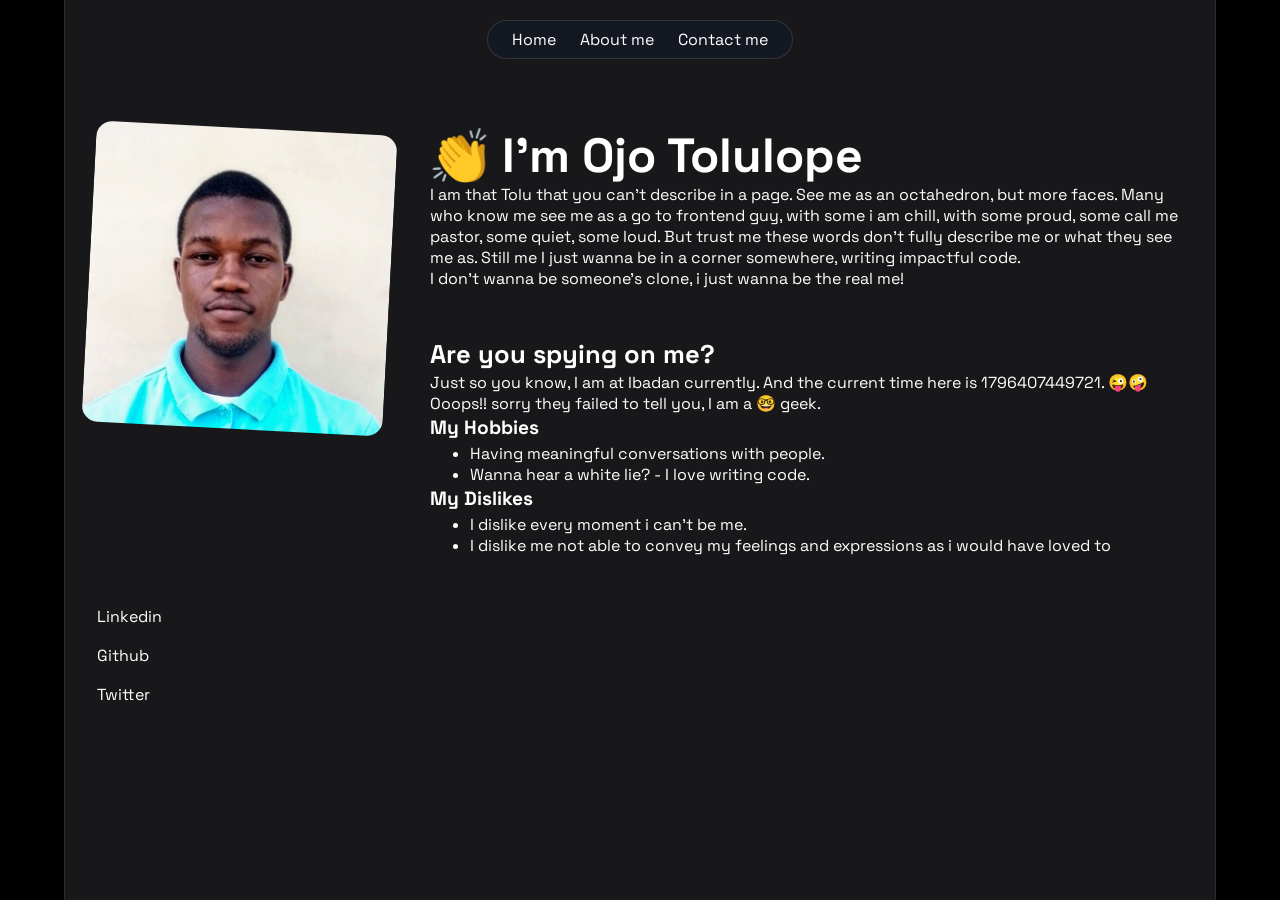
<file: index.html>
<!DOCTYPE html>
<html lang="en">
  <head>
    <meta charset="UTF-8" />
    <meta name="viewport" content="width=device-width, initial-scale=1.0" />
    <title>Profile Card</title>
    <script defer src="../scripts/header.js"></script>
    <script defer src="script.js"></script>
    <link rel="preconnect" href="https://fonts.googleapis.com" />
    <link rel="preconnect" href="https://fonts.gstatic.com" crossorigin />
    <!-- Preload  Fonts and styles-->
    <link rel="preload" href="../styles/header.css" as="style">
    <link rel="preload" href="style.css" as="style" />

    <link
      href="https://fonts.googleapis.com/css2?family=Space+Grotesk:wght@300..700&display=swap"
      rel="preload"
      as="font"
    />
    <link
      rel="preload"
      href="https://site-assets.fontawesome.com/releases/v6.4.2/css/all.css"
      as="font"
    />
    <link
      rel="preload"
      href="https://site-assets.fontawesome.com/releases/v6.4.2/css/sharp-solid.css"
      as="font"
    />
    <link
      rel="preload"
      href="https://site-assets.fontawesome.com/releases/v6.4.2/css/sharp-regular.css"
      as="font"
    />
    <link
      rel="preload"
      href="https://site-assets.fontawesome.com/releases/v6.4.2/css/sharp-light.css"
      as="font"
    />
    <!-- Need -->
    <link rel="stylesheet" href="../styles/header.css" />
    <link rel="stylesheet" href="style.css" />
    <link
      href="https://fonts.googleapis.com/css2?family=Space+Grotesk:wght@300..700&display=swap"
      rel="stylesheet"
    />
    <link
      rel="stylesheet"
      href="https://site-assets.fontawesome.com/releases/v6.4.2/css/all.css"
    />
    <link
      rel="stylesheet"
      href="https://site-assets.fontawesome.com/releases/v6.4.2/css/sharp-solid.css"
    />
    <link
      rel="stylesheet"
      href="https://site-assets.fontawesome.com/releases/v6.4.2/css/sharp-regular.css"
    />
    <link
      rel="stylesheet"
      href="https://site-assets.fontawesome.com/releases/v6.4.2/css/sharp-light.css"
    />
  </head>
  <body class="space-grotesk-regular">
    <header>
      <nav id="primary-navigation" class="glassy display-none">
        <ul class="">
          <li class="">
            <span class="">Navigation</span>
            <span id="close-nav" class=""
              ><i class="fa-solid fa-xmark"></i
            ></span>
          </li>
          <li class="">
            <a href="./index.html">Home</a>
          </li>
          <li class="">
            <a href="./pages/about-me.html">About me</a>
          </li>
          <li class="">
            <a href="./pages/contact-me.html">Contact me</a>
          </li>
        </ul>
      </nav>
      <button
        id="menu-button"
        class="menu-button glassy"
        aria-controls="primary-navigation"
        aria-expanded="false"
        aria-label="Open main menu"
      >
        Menu
        <span><i class="fa-solid fa-chevron-down"></i></span>
      </button>
    </header>
    <article data-testid="test-profile-card">
      <div class="img-container">
        <figure class="profile-avatar">
          <img
            data-testid="test-user-avatar"
            src="./images/author.jpg"
            alt="Tolu pics"
          />
        </figure>
      </div>
      <div class="profile-details">
        <h2 class="space-grotesk-bold heading-1">
          👏 I'm <span data-testid="test-user-name" class="">Ojo Tolulope</span>
        </h2>
        <p data-testid="test-user-bio" class="bio">
          I am that Tolu that you can't describe in a page. See me as an
          octahedron, but more faces. Many who know me see me as a go to
          frontend guy, with some i am chill, with some proud, some call me
          pastor, some quiet, some loud. But trust me these words don't fully
          describe me or what they see me as. Still me I just wanna be in a
          corner somewhere, writing impactful code.
          <br />
          I don't wanna be someone's clone, i just wanna be the real me!
        </p>
      </div>
      <div class="profile-peeking">
        <h3 class="space-grotesk-bold heading-2">Are you spying on me?</h3>
        <p class="">
          Just so you know, I am at Ibadan currently. And the current time here
          is <span data-testid="test-user-time" class="current-time"></span>.
          😜🤪Ooops!! sorry they failed to tell you, I am a 🤓 geek.
        </p>
        <section>
          <h4 class="space-grotesk-bold heading-3">My Hobbies</h4>
          <ul data-testid="test-user-hobbies">
            <li>Having meaningful conversations with people.</li>
            <li>Wanna hear a white lie? - I love writing code.</li>
          </ul>
        </section>
        <section>
          <h4 class="space-grotesk-bold heading-3">My Dislikes</h4>
          <ul data-testid="test-user-dislikes">
            <li>I dislike every moment i can't be me.</li>
            <li>
              I dislike me not able to convey my feelings and expressions as i
              would have loved to
            </li>
          </ul>
        </section>
      </div>
      <div data-testid="test-user-social-links" class="social-links">
        <a
          href="https://www.linkedin.com/in/tolulope-ojo-893992276/"
          data-testid="test-user-social-linkedin"
          target="_blank"
          rel="noopener noreferrer"
          ><i class="fa-brands fa-linkedin"></i> <span>Linkedin</span></a
        >
        <a
          href="https://github.com/tolu1123"
          data-testid="test-user-social-github"
          target="_blank"
          rel="noopener noreferrer"
          ><i class="fa-brands fa-github"></i><span>Github</span></a
        >
        <a
          href="https://twitter.com/TolulopeOj25138"
          data-testid="test-user-social-twitter"
          target="_blank"
          rel="noopener noreferrer"
          ><i class="fa-brands fa-square-x-twitter"></i> <span>Twitter</span></a
        >
      </div>
    </article>
  </body>
</html>
</file>
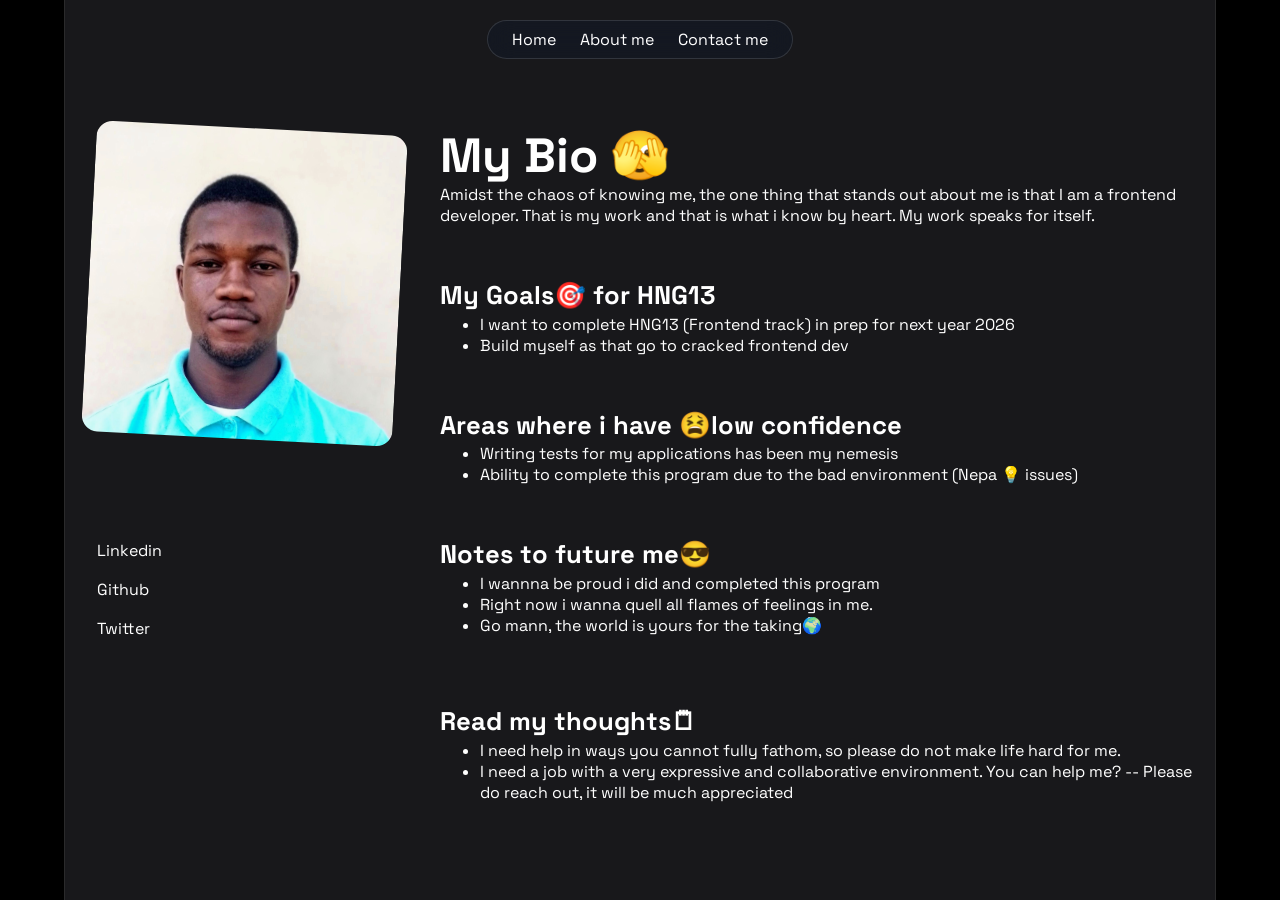
<file: pages/about-me.html>
<!DOCTYPE html>
<html lang="en">
  <head>
    <meta charset="UTF-8" />
    <meta name="viewport" content="width=device-width, initial-scale=1.0" />
    <title>About Tolu Ojo</title>
    <script defer src="../scripts/header.js"></script>
    <link rel="preconnect" href="https://fonts.googleapis.com" />
    <link rel="preconnect" href="https://fonts.gstatic.com" crossorigin />
    <!-- Preload  Fonts and styles-->
    <link rel="preload" href="../styles/header.css" as="style">
    <link rel="preload" href="../styles/about-me.css" as="style" />

    <link
      href="https://fonts.googleapis.com/css2?family=Space+Grotesk:wght@300..700&display=swap"
      rel="preload"
      as="font"
    />
    <link
      rel="preload"
      href="https://site-assets.fontawesome.com/releases/v6.4.2/css/all.css"
      as="font"
    />
    <link
      rel="preload"
      href="https://site-assets.fontawesome.com/releases/v6.4.2/css/sharp-solid.css"
      as="font"
    />
    <link
      rel="preload"
      href="https://site-assets.fontawesome.com/releases/v6.4.2/css/sharp-regular.css"
      as="font"
    />
    <link
      rel="preload"
      href="https://site-assets.fontawesome.com/releases/v6.4.2/css/sharp-light.css"
      as="font"
    />
    <!-- Need -->
    <link rel="stylesheet" href="../styles/header.css" />
    <link rel="stylesheet" href="../styles/about-me.css" />
    <link
      href="https://fonts.googleapis.com/css2?family=Space+Grotesk:wght@300..700&display=swap"
      rel="stylesheet"
    />
    <link
      rel="stylesheet"
      href="https://site-assets.fontawesome.com/releases/v6.4.2/css/all.css"
    />
    <link
      rel="stylesheet"
      href="https://site-assets.fontawesome.com/releases/v6.4.2/css/sharp-solid.css"
    />
    <link
      rel="stylesheet"
      href="https://site-assets.fontawesome.com/releases/v6.4.2/css/sharp-regular.css"
    />
    <link
      rel="stylesheet"
      href="https://site-assets.fontawesome.com/releases/v6.4.2/css/sharp-light.css"
    />
  </head>
  <body class="space-grotesk-regular">
    <header>
      <nav id="primary-navigation" class="glassy display-none">
        <ul class="">
          <li class="">
            <span class="">Navigation</span>
            <span id="close-nav" class=""
              ><i class="fa-solid fa-xmark"></i
            ></span>
          </li>
          <li class="">
            <a href="../index.html">Home</a>
          </li>
          <li class="">
            <a href="./about-me.html">About me</a>
          </li>
          <li class="">
            <a href="./contact-me.html">Contact me</a>
          </li>
        </ul>
      </nav>
      <button
        id="menu-button"
        class="menu-button glassy"
        aria-controls="primary-navigation"
        aria-expanded="false"
        aria-label="Open main menu"
      >
        Menu
        <span><i class="fa-solid fa-chevron-down"></i></span>
      </button>
    </header>
    <main data-testid="test-about-page">
      <!-- My Profile picture -->
      <section class="img-container">
        <figure class="profile-avatar">
          <img
            data-testid="test-user-avatar"
            src="../images/author.jpg"
            alt="Tolu pics"
          />
        </figure>
      </section>

      <!-- Bio -->
      <section data-testid="test-about-bio" class="bio">
        <h2 class="space-grotesk-bold heading-1">My Bio 🫣</h2>
        <p class="">
          Amidst the chaos of knowing me, the one thing that stands out about me
          is that I am a frontend developer. That is my work and that is what i
          know by heart. My work speaks for itself.
        </p>
      </section>

      <!-- Program Goals -->
      <section data-testid="test-about-goals" class="program-goals">
        <h3 class="space-grotesk-bold heading-2">My Goals🎯 for HNG13</h3>
        <ul class="">
          <li class="">
            I want to complete HNG13 (Frontend track) in prep for next year 2026
          </li>
          <li class="">Build myself as that go to cracked frontend dev</li>
        </ul>
      </section>

      <!-- Areas of low confidence -->
      <section data-testid="test-about-confidence" class="confidence-needs">
        <h3 class="space-grotesk-bold heading-2">
          Areas where i have 😫low confidence
        </h3>
        <ul class="">
          <li class="">
            Writing tests for my applications has been my nemesis
          </li>
          <li class="">
            Ability to complete this program due to the bad environment (Nepa 💡
            issues)
          </li>
        </ul>
      </section>

      <!-- Note to my future self -->
      <section data-testid="test-about-future-note" class="notes">
        <h3 class="space-grotesk-bold heading-2">Notes to future me😎</h3>
        <ul class="">
          <li class="">I wannna be proud i did and completed this program</li>
          <li class="">
            Right now i wanna quell all flames of feelings in me.
          </li>
          <li class="">Go mann, the world is yours for the taking🌍</li>
        </ul>
      </section>

      <!-- My extra thoughts -->
      <section data-testid="test-about-extra" class="thoughts">
        <h3 class="space-grotesk-bold heading-2">Read my thoughts🗒</h3>
        <ul class="">
          <li class="">
            I need help in ways you cannot fully fathom, so please do not make
            life hard for me.
          </li>
          <li class="">
            I need a job with a very expressive and collaborative environment.
            You can help me? -- Please do reach out, it will be much appreciated
          </li>
        </ul>
      </section>

      <!-- Social links -->
      <section data-testid="test-user-social-links" class="social-links">
        <a
          href="https://www.linkedin.com/in/tolulope-ojo-893992276/"
          data-testid="test-user-social-linkedin"
          target="_blank"
          rel="noopener noreferrer"
          ><i class="fa-brands fa-linkedin"></i> <span>Linkedin</span></a
        >
        <a
          href="https://github.com/tolu1123"
          data-testid="test-user-social-github"
          target="_blank"
          rel="noopener noreferrer"
          ><i class="fa-brands fa-github"></i><span>Github</span></a
        >
        <a
          href="https://twitter.com/TolulopeOj25138"
          data-testid="test-user-social-twitter"
          target="_blank"
          rel="noopener noreferrer"
          ><i class="fa-brands fa-square-x-twitter"></i> <span>Twitter</span></a
        >
      </section>
    </main>
  </body>
</html>
</file>
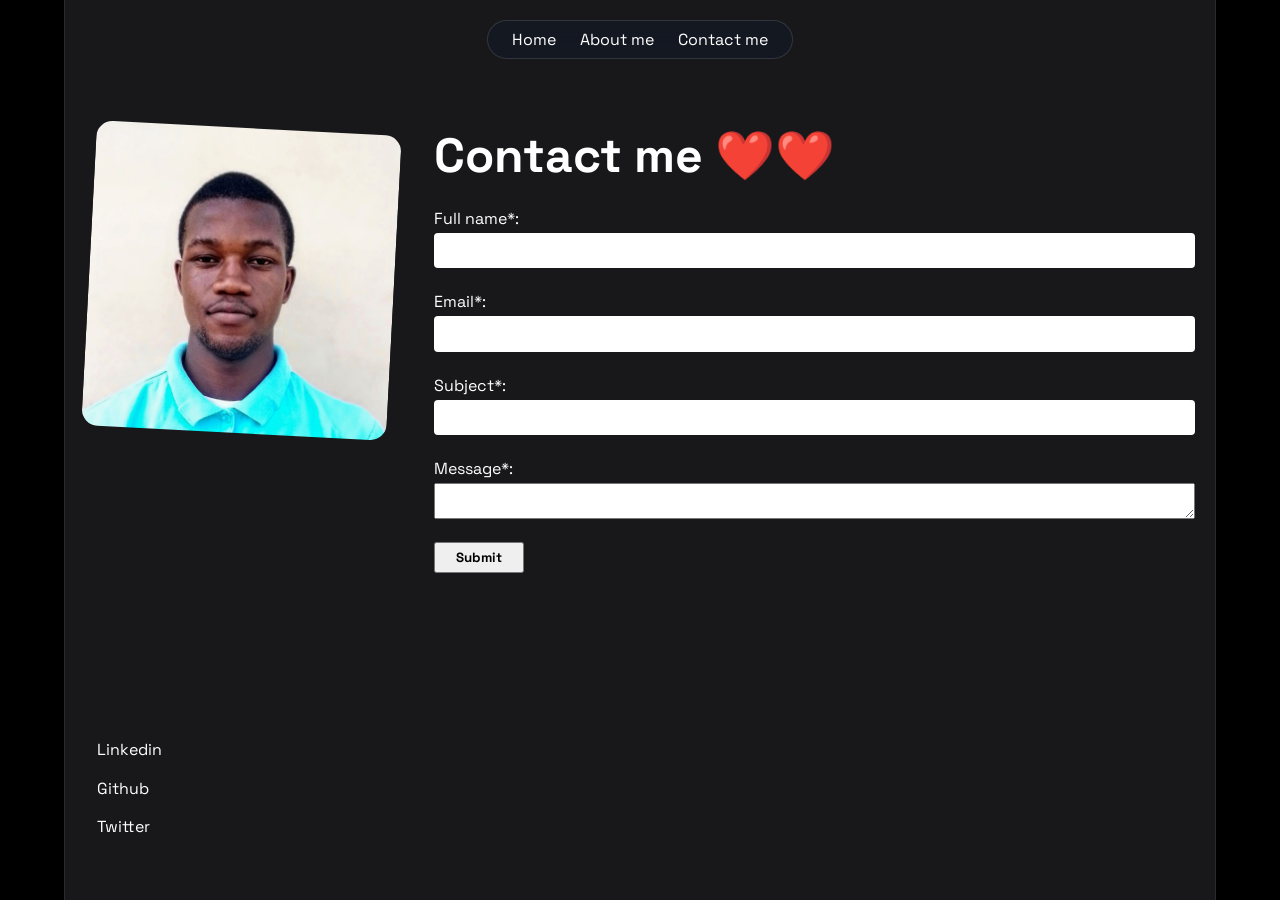
<file: pages/contact-me.html>
<!DOCTYPE html>
<html lang="en">
  <head>
    <meta charset="UTF-8" />
    <meta name="viewport" content="width=device-width, initial-scale=1.0" />
    <title>Contact me</title>
    <script defer src="../scripts/header.js"></script>
    <script defer src="../scripts/contact-us.js"></script>
    <link rel="preconnect" href="https://fonts.googleapis.com" />
    <link rel="preconnect" href="https://fonts.gstatic.com" crossorigin />
    <!-- Preload  Fonts and styles-->
    <link rel="preload" href="../styles/header.css" as="style">
    <link rel="preload" href="../styles/contact-me.css" as="style" />

    <link
      href="https://fonts.googleapis.com/css2?family=Space+Grotesk:wght@300..700&display=swap"
      rel="preload"
      as="font"
    />
    <link
      rel="preload"
      href="https://site-assets.fontawesome.com/releases/v6.4.2/css/all.css"
      as="font"
    />
    <link
      rel="preload"
      href="https://site-assets.fontawesome.com/releases/v6.4.2/css/sharp-solid.css"
      as="font"
    />
    <link
      rel="preload"
      href="https://site-assets.fontawesome.com/releases/v6.4.2/css/sharp-regular.css"
      as="font"
    />
    <link
      rel="preload"
      href="https://site-assets.fontawesome.com/releases/v6.4.2/css/sharp-light.css"
      as="font"
    />
    <!-- Need -->
    <link rel="stylesheet" href="../styles/header.css" />
    <link rel="stylesheet" href="../styles/contact-me.css" />
    <link
      href="https://fonts.googleapis.com/css2?family=Space+Grotesk:wght@300..700&display=swap"
      rel="stylesheet"
    />
    <link
      rel="stylesheet"
      href="https://site-assets.fontawesome.com/releases/v6.4.2/css/all.css"
    />
    <link
      rel="stylesheet"
      href="https://site-assets.fontawesome.com/releases/v6.4.2/css/sharp-solid.css"
    />
    <link
      rel="stylesheet"
      href="https://site-assets.fontawesome.com/releases/v6.4.2/css/sharp-regular.css"
    />
    <link
      rel="stylesheet"
      href="https://site-assets.fontawesome.com/releases/v6.4.2/css/sharp-light.css"
    />
  </head>
  <body class="space-grotesk-regular">
    <header>
      <nav id="primary-navigation" class="glassy display-none">
        <ul class="">
          <li class="">
            <span class="">Navigation</span>
            <span id="close-nav" class=""><i class="fa-solid fa-xmark"></i></span>
          </li>
          <li class="">
            <a href="../index.html">Home</a>
          </li>
          <li class="">
            <a href="./about-me.html">About me</a>
          </li>
          <li class="">
            <a href="./contact-me.html">Contact me</a></li>
        </ul>
      </nav>
      <button
      id="menu-button"
      class="menu-button glassy"
      aria-controls="primary-navigation"
      aria-expanded="false"
      aria-label="Open main menu"
    >
      Menu 
      <span><i class="fa-solid fa-chevron-down"></i></span>
    </button>
    </header>
    <main>
      <!-- My Profile picture -->
      <section class="img-container">
        <figure class="profile-avatar">
          <img
            data-testid="test-user-avatar"
            src="../images/author.jpg"
            alt="Tolu pics"
          />
        </figure>
      </section>

      <!-- Form Section  -->
      <section class="contact-form">
        <h2 class="space-grotesk-bold heading-1">Contact me ❤️❤️</h2>

        <form action="" method="post" novalidate>
          <!-- Full name -->
          <div class="">
            <label for="fullname">Full name*:</label>
            <input
              type="text"
              name="fullname"
              id="fullname"
              placeholder=""
              data-testid="test-contact-name"
              aria-describedby="fullname-error"
              required
            />
            <p id="fullname-error" class="form-warning" data-testid="test-contact-error-fullname"></p>
          </div>

          <!-- Email -->
          <div class="">
            <label for="email">Email*:</label>
            <input
              type="email"
              name="email"
              id="email"
              placeholder=""
              data-testid="test-contact-email"
              aria-describedby="email-error"
              required
            />
            <p id="email-error" class="form-warning" data-testid="test-contact-error-email"></p>
          </div>

          <!-- Subject -->
          <div class="">
            <label for="subject">Subject*:</label>
            <input
              type="text"
              name="subject"
              id="subject"
              placeholder=""
              data-testid="test-contact-subject"
              aria-describedby="subject-error"
              required
            />
            <p id="subject-error" class="form-warning" data-testid="test-contact-error-subject"></p>
          </div>

          <!-- Message -->
          <div class="">
            <label for="message">Message*:</label>
            <textarea
              name="message"
              id="message"
              data-testid="test-contact-message"
              aria-describedby="message-error"
              required
            ></textarea>
            <p id="message-error" class="form-warning" data-testid="test-contact-error-message"></p>
          </div>

          <!-- Submit button -->
          <button type="submit" data-testid="test-contact-submit" class="space-grotesk-bold">
            Submit
          </button>
        </form>
      </section>

      <!-- Toast Container -->
      <section class="toast-viewport">
        <!-- <div class="toast" data-testid="test-contact-success">
          <p class="toast-message">Message was successfully submitted.</p>
          <span class="toast-close"><i class="fa-solid fa-xmark"></i></span>
        </div> -->
      </section>
      <!-- Social links -->
      <section data-testid="test-user-social-links" class="social-links">
        <a
          href="https://www.linkedin.com/in/tolulope-ojo-893992276/"
          data-testid="test-user-social-linkedin"
          target="_blank"
          rel="noopener noreferrer"
          ><i class="fa-brands fa-linkedin"></i> <span>Linkedin</span></a
        >
        <a
          href="https://github.com/tolu1123"
          data-testid="test-user-social-github"
          target="_blank"
          rel="noopener noreferrer"
          ><i class="fa-brands fa-github"></i><span>Github</span></a
        >
        <a
          href="https://twitter.com/TolulopeOj25138"
          data-testid="test-user-social-twitter"
          target="_blank"
          rel="noopener noreferrer"
          ><i class="fa-brands fa-square-x-twitter"></i> <span>Twitter</span></a
        >
      </section>
    </main>
  </body>
</html>
</file>
<file: styles/header.css>
* {
  margin: 0;
  box-sizing: border-box;
}

header {
  width: 100%;
  top: 1.25rem;
  z-index: 5;
}

.glassy {
  backdrop-filter: blur(14px) saturate(180%);
  -webkit-backdrop-filter: blur(14px) saturate(180%);
  background-color: rgba(17, 25, 40, 0.49);
  border: 1px solid rgba(255, 255, 255, 0.125);
}

a {
  text-decoration: none;
}

@media (max-width: 767px) {
  header {
    position: absolute;
  }

  header button {
    display: flex;
    gap: 0.25rem;
    align-items: center;
    position: absolute;
    right: 1.25rem;
    border-radius: 999999px;
    color: #fff;
    padding: 0.75rem 1rem;
    vertical-align: middle;
    font-size: 1rem;
  }

  header button i {
    font-size: 0.75rem;
  }

  nav {
    position: absolute;
    inset: 0;
    padding: 2.5rem 1.25rem;
    z-index: 5;
  }

  header ul {
    display: flex;
    flex-direction: column;
    gap: 1.25rem;
    padding: 2.5rem 2.25rem 2.5rem 1.25rem;
    color: #1e293b;
    list-style-position: inside;
    list-style-type: none;
    border-radius: 10px;
    background: linear-gradient(145deg, #f0f0f0, #cacaca);
    box-shadow:  20px 20px 60px #bebebe, -20px -20px 60px #ffffff;
  }

  header ul a {
    color: #1e293b;
  }
  header ul li:first-child {
    display: flex;
    justify-content: space-between;
    margin-bottom: 1rem;
  }

  header ul li:first-child span:first-child {
    font-size: 1.25rem;
    line-height: 1.5rem;
  }

  
  .display-none {
    display: none;
  }

  .inset-0 {
    inset: 0;
  }
}


@media (min-width: 768px) {
  header {
    position: fixed;
  }
  header button {
    display: none;
  }

  nav {
    width:fit-content;
    border-radius: 9999999px;
    margin-inline: auto;
  }

  header ul {
    display: flex;
    list-style-type: none;
    padding-inline: 0.75rem;
  }

  header ul li {
    padding: 0.5rem 0.75rem;
  }

  header ul a {
    color: #fff;
  }

  header ul li:first-child {
    display: none;
  }
}
</file>
<file: style.css>
* {
  margin: 0;
  box-sizing: border-box;
}

html {
  width: 100%;
  height: 100vh;
  font-size: 16px;
}
body {
  background-color: #000;
  color: #fff;
  height: 100%;
}

article {
  min-height: 100%;
  background-color: #18181B;
  margin-inline: auto;
  border-left: 1px solid #2a2a2b;
  border-right: 1px solid #2a2a2b;
}


.img-container {
  overflow: hidden;
  border-radius: 1rem;
  aspect-ratio: 1/1;
}

.img-container img {
  width: 100%;
  height: 100%;
  object-fit: cover;
  object-position: center;
  position: relative;
  z-index: 1;
}


.space-grotesk-regular {
  font-family: "Space Grotesk", sans-serif;
  font-optical-sizing: auto;
  font-weight: 400;
  font-style: normal;
}

.space-grotesk-bold {
  font-family: "Space Grotesk", sans-serif;
  font-optical-sizing: auto;
  font-weight: 700;
  font-style: normal;
}

.social-links a {
  margin-bottom: 0.8rem;
  color: #fff;
  text-decoration: none;
}

.social-links a:hover {
  text-decoration: underline;
}
.social-links span{
  display: inline-block;
  margin-left: 8px;
  font-size: 1rem;
  line-height: 120%;
}

i {
  font-size: 1.3rem;
}
@media (max-width: 767px) {
  article {
    padding: 3.75rem 1.25rem 1.25rem;
  }

  .heading-1 {
    font-size: 2rem;
    line-height: 2.5rem;
  }

  .heading-2 {
    font-size: 1.5rem;
    line-height: 2.2rem;
  }

  .heading-3 {
    font-size: 1.2rem;
    line-height: 1.9rem;
  }

  .img-container {
    transform: scale(0.7) rotate(8deg);
  }

  .img-container img {
    transform: scale(1.2) rotate(-8deg) translateY(-90px);
  }

  .heading-1 {
    margin-bottom: 0.5rem;
  }

  .heading-2 {
    margin: 1rem 0 0.2rem 0;
  }

  .heading-3 {
    margin: 0.8rem 0 0.2rem 0;
  }

  .social-links {
    display: flex;
    gap: 2rem;
    justify-content: center;
    margin-top: 5rem;
    padding-bottom: 3rem;
  }
}
@media (min-width: 768px) {
  article {
    width: 90%;
    display: grid;
    padding-top: 8rem;
    grid-template-columns: auto auto auto auto auto auto auto;
    gap: 5px 40px;
    padding-inline: 1.5rem 1.25rem;
  }

  .heading-1 {
    font-size: 3rem;
    line-height: 3.5rem;
  }

  .heading-2 {
    font-size: 1.6rem;
    line-height: 2.3rem;
  }

  .heading-3 {
    font-size: 1.2rem;
    line-height: 1.8rem;
  }

  .img-container {
    grid-column: 1 / span 2;
    grid-row: 1/ span 6;
    transform: rotate(3deg);
  }

  .img-container img {
    transform: translateY(-80px);
  }

  .social-links {
    grid-column: 1 / span 2;
    grid-row-start: 3;
  }

  .social-links a {
    display: block;
  }

  .profile-details {
    grid-column-start: 3;
    grid-column-end: 8;
  }

  .profile-peeking {
    grid-column-start: 3;
    grid-column-end: 8;
  }
}
</file>
<file: styles/about-me.css>
* {
  margin: 0;
  box-sizing: border-box;
}

html {
  width: 100%;
  height: 100vh;
  font-size: 16px;
}
body {
  background-color: #000;
  color: #fff;
  height: 100%;
}

main {
  min-height: 100%;
  background-color: #18181B;
  margin-inline: auto;
  border-left: 1px solid #2a2a2b;
  border-right: 1px solid #2a2a2b;
}


.img-container {
  overflow: hidden;
  border-radius: 1rem;
  aspect-ratio: 1/1;
}

.img-container img {
  width: 100%;
  height: 100%;
  object-fit: cover;
  object-position: center;
  position: relative;
  z-index: 1;
}


.space-grotesk-regular {
  font-family: "Space Grotesk", sans-serif;
  font-optical-sizing: auto;
  font-weight: 400;
  font-style: normal;
}

.space-grotesk-bold {
  font-family: "Space Grotesk", sans-serif;
  font-optical-sizing: auto;
  font-weight: 700;
  font-style: normal;
}

.social-links a {
  margin-bottom: 0.8rem;
  color: #fff;
  text-decoration: none;
}

.social-links a:hover {
  text-decoration: underline;
}
.social-links span{
  display: inline-block;
  margin-left: 8px;
  font-size: 1rem;
  line-height: 120%;
}

i {
  font-size: 1.3rem;
}

@media (max-width: 767px) {
  main {
    padding: 3.75rem 1.25rem 1.25rem;
  }

  .heading-1 {
    font-size: 2rem;
    line-height: 2.5rem;
    margin-bottom: 0.5rem;
  }

  .heading-2 {
    font-size: 1.5rem;
    line-height: 2.2rem;
    margin: 1rem 0 0.2rem 0;
  }

  .img-container {
    transform: scale(0.7) rotate(8deg);
  }

  .img-container img {
    transform: scale(1.2) rotate(-8deg) translateY(-90px);
  }

  .social-links {
    display: flex;
    gap: 2rem;
    justify-content: center;
    margin-top: 5rem;
    padding-bottom: 3rem;
  }
}

@media (min-width: 768px) {
  main {
    width: 90%;
    display: grid;
    padding-top: 8rem;
    grid-template-columns: auto auto auto auto auto auto auto;
    gap: 5px 40px;
    padding-inline: 1.5rem 1.25rem;
  }

  .heading-1 {
    font-size: 3rem;
    line-height: 3.5rem;
  }

  .heading-2 {
    font-size: 1.6rem;
    line-height: 2.3rem;
  }

  .heading-3 {
    font-size: 1.2rem;
    line-height: 1.8rem;
  }

  .img-container {
    grid-column: 1 / span 2;
    grid-row: 1/ span 6;
    transform: rotate(3deg);
  }

  .img-container img {
    transform: translateY(-80px);
  }

  .bio, .program-goals, .confidence-needs,
  .notes, .thoughts {
    grid-column: 3 / span 5;
  }

  .social-links {
    grid-column: 1 / span 2;
    grid-row-start: 4;
  }

  .social-links a {
    display: block;
  }
}
</file>
<file: styles/contact-me.css>
* {
  margin: 0;
  box-sizing: border-box;
}

html {
  width: 100%;
  height: 100vh;
  font-size: 16px;
}
body {
  background-color: #000;
  color: #fff;
  height: 100%;
}

main {
  min-height: 100%;
  background-color: #18181B;
  margin-inline: auto;
  border-left: 1px solid #2a2a2b;
  border-right: 1px solid #2a2a2b;
}


.img-container {
  overflow: hidden;
  border-radius: 1rem;
  aspect-ratio: 1/1;
}

.img-container img {
  width: 100%;
  height: 100%;
  object-fit: cover;
  object-position: center;
  position: relative;
  z-index: 1;
}


.space-grotesk-regular {
  font-family: "Space Grotesk", sans-serif;
  font-optical-sizing: auto;
  font-weight: 400;
  font-style: normal;
}

.space-grotesk-bold {
  font-family: "Space Grotesk", sans-serif;
  font-optical-sizing: auto;
  font-weight: 700;
  font-style: normal;
}

.social-links a {
  margin-bottom: 0.8rem;
  color: #fff;
  text-decoration: none;
}

.social-links a:hover {
  text-decoration: underline;
}
.social-links span{
  display: inline-block;
  margin-left: 8px;
  font-size: 1rem;
  line-height: 120%;
}

i {
  font-size: 1.3rem;
}

form {
  margin-top: 1.5rem;
}

form > div {
  display: flex;
  flex-direction: column;
  margin-bottom: 1.25rem;
}

label {
  margin-bottom: 0.25rem;
}

input {
  padding: 12px 4px;
  height: 2.2rem;
  border: none;
  border-radius: 4px;
}

button[type="submit"] {
  padding: 5px 20px;
}

input + p, textarea + p {
  font-size: 0.875rem;
  margin-top: 0.2rem;
}

.form-warning {
  color: #b45309;
}

.form-error {
  color: #dc2626;
}


.toast-viewport {
  position: fixed;
  bottom: 1.875rem;
  right: 1.25rem;
}

.toast {
  display: flex;
  gap: 20px;
  vertical-align: middle;
  background-color: #fff;
  color: #000;
  border-radius: 4px;
  padding: 12px;
  font-size: 0.8rem;
}

.toast span {
  display: inline-block;
}

.toast i {
  font-size: 1rem;
}

/* Animation for toast */
/* animation (enter/leave) */
@keyframes toast-in {
  from { opacity: 0; transform: translateY(-20px) scale(0.98); }
  to   { opacity: 1; transform: translateY(0) scale(1); }
}
@keyframes toast-out {
  from { opacity: 1; transform: translateY(0) scale(1);}
  to   { opacity: 0; transform: translateY(-20px) scale(0.98); }
}
.toast.enter { animation: toast-in 300ms cubic-bezier(.2,.9,.3,1); }
.toast.exit { animation: toast-out 300ms ease forwards; }

@media (max-width: 767px) {
  main {
    padding: 3.75rem 1.25rem 1.25rem;
  }

  .heading-1 {
    font-size: 2rem;
    line-height: 2.5rem;
    margin-bottom: 0.5rem;
  }

  .img-container {
    transform: scale(0.7) rotate(8deg);
  }

  .img-container img {
    transform: scale(1.2) rotate(-8deg) translateY(-90px);
  }  

  .social-links {
    display: flex;
    gap: 2rem;
    justify-content: center;
    margin-top: 5rem;
    padding-bottom: 3rem;
  }
}

@media (min-width: 768px) {
  main {
    width: 90%;
    display: grid;
    padding-top: 8rem;
    grid-template-columns: 2fr 5fr;
    gap: 5px 40px;
    padding-inline: 1.5rem 1.25rem;
  }

  .heading-1 {
    font-size: 3rem;
    line-height: 3.5rem;
  }

  .heading-2 {
    font-size: 1.6rem;
    line-height: 2.3rem;
  }

  .heading-3 {
    font-size: 1.2rem;
    line-height: 1.8rem;
  }

  .img-container {
    /* grid-column: 1 / span 2;
    grid-row: 1/ span 2; */
    transform: rotate(3deg);
  }

  .img-container img {
    transform: translateY(-80px);
  }

  .social-links {
    grid-column: 1 / span 2;
    grid-row-start: 4;
  }

  .social-links a {
    display: block;
  }
}
</file>
